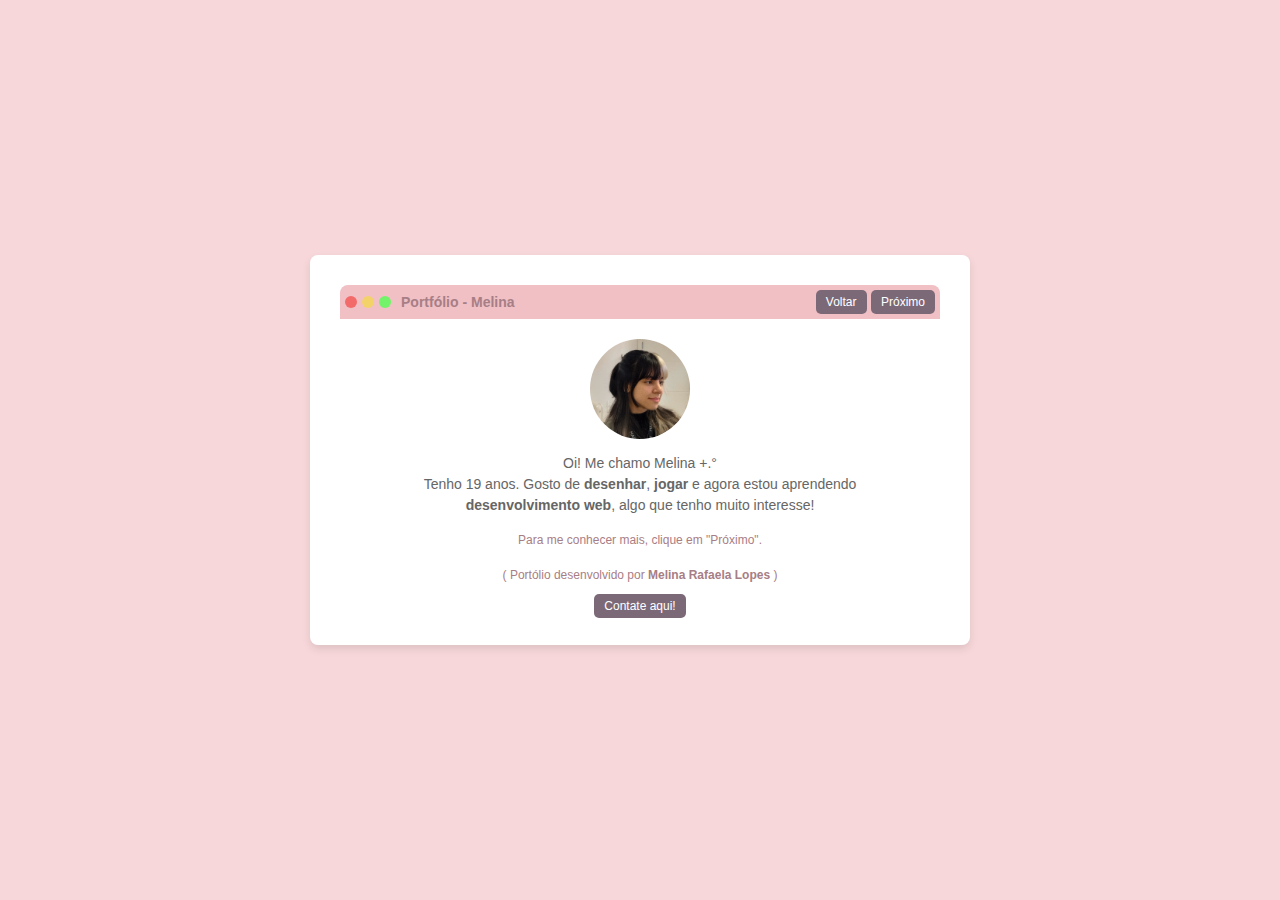
<file: index.html>
<!DOCTYPE html>
<html lang="pt-br">
<head>
    <meta charset="UTF-8">
    <meta name="viewport" content="width=device-width, initial-scale=1.0">
    <title>Portfólio - Melina Lopes</title>
    <link rel="stylesheet" href="style.css">
</head>
<body>
    <div class="container">
        <div class="browser-bar">
            <div class="buttons">
                <span class="btn close"></span>
                <span class="btn minimize"></span>
                <span class="btn maximize"></span>
            </div>
            <div class="url-bar">
                <p>Portfólio - Melina</p>
            </div>
            <div class="tab-buttons">
                <button>Voltar</button>
                <button onclick="window.location.href='pagina2.html'">Próximo</button>
            </div>
        </div>
        <div class="content">
            <img src="FotoPerfil.jpg" alt="Foto de perfil">
            <p>
                Oi! Me chamo Melina +.°<br>
                Tenho 19 anos.
                 Gosto de <b>desenhar</b>, <b>jogar</b> e agora estou aprendendo<br>
                 <b>desenvolvimento web</b>, algo que tenho muito interesse!</p>
                <span class="credit">Para me conhecer mais, clique em "Próximo".</span>
            </p>
        </div>
        <footer>
            <p>( Portólio desenvolvido por <b>Melina Rafaela Lopes</b> )</p>
        </footer>
        <div class="tab-buttons">
            <button onclick="window.location.href='pagina4.html'">Contate aqui!</button>
        </div>
    </div>
    </div>
</body>
</html>
</file>
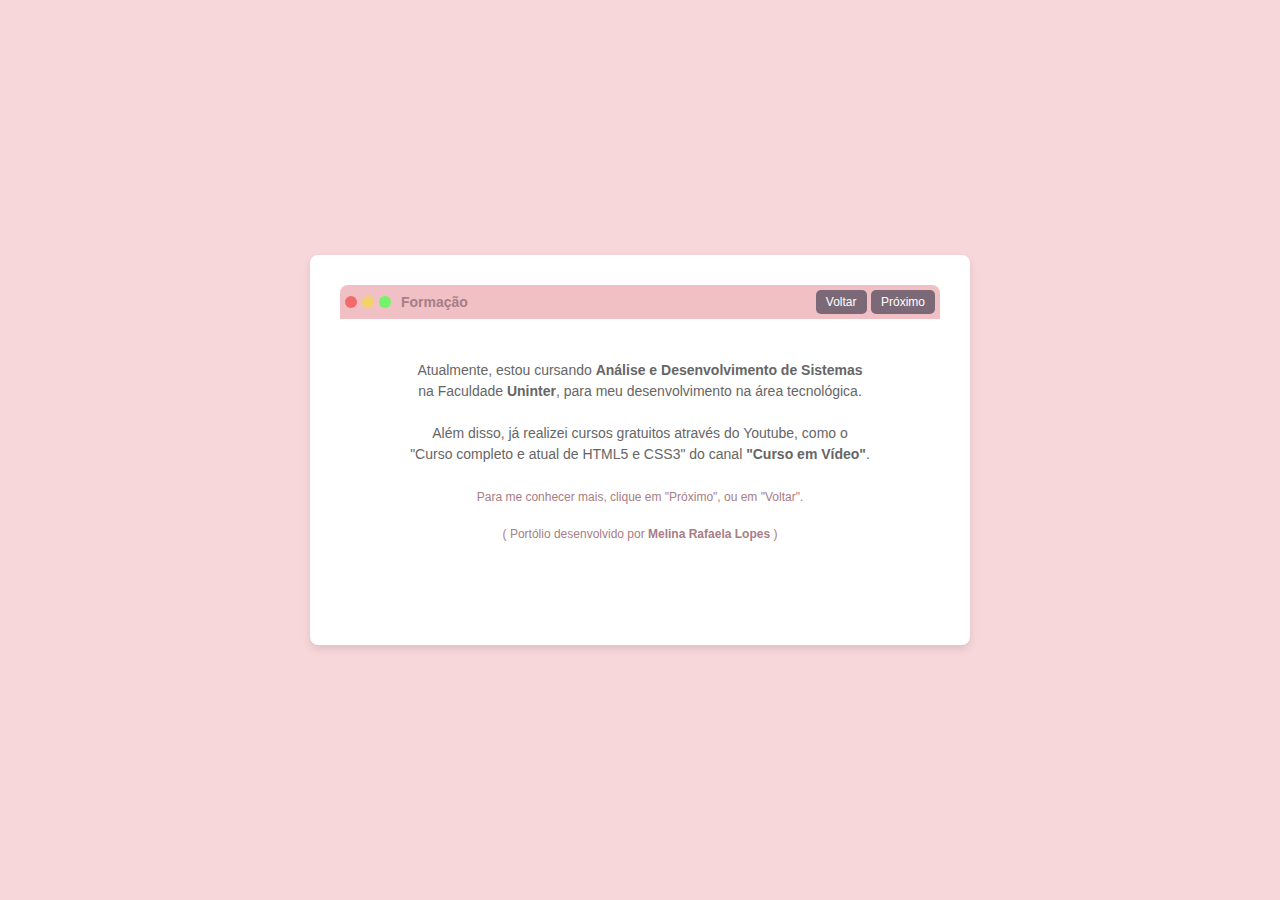
<file: pagina2.html>
<!DOCTYPE html>
<html lang="pt-br">
<head>
    <meta charset="UTF-8">
    <meta name="viewport" content="width=device-width, initial-scale=1.0">
    <title>Melina - Formação</title>
    <link rel="stylesheet" href="style.css">
</head>
<body>
    <div class="container">
        <div class="browser-bar">
            <div class="buttons">
                <span class="btn close"></span>
                <span class="btn minimize"></span>
                <span class="btn maximize"></span>
            </div>
            <div class="url-bar">
                <p>Formação</p>
            </div>
            <div class="tab-buttons">
                <button onclick="window.location.href='index.html'">Voltar</button>
                <button onclick="window.location.href='pagina3.html'">Próximo</button>
            </div>
        </div>
        <div class="content">
            <p>
                <br>Atualmente, estou cursando <b>Análise e Desenvolvimento de Sistemas</b>
                <br>na Faculdade <b>Uninter</b>, para meu desenvolvimento na área tecnológica.<br>
                <br>Além disso, já realizei cursos gratuitos através do Youtube, como o <br>
                "Curso completo e atual de HTML5 e CSS3" do canal <b>"Curso em Vídeo"</b>.<br><br>
                <span class="credit">Para me conhecer mais, clique em "Próximo", ou em "Voltar".</span>
            </p>
        </div>
        <footer>
            <p>( Portólio desenvolvido por <b>Melina Rafaela Lopes</b> )</p>
        </footer>
    </div>
</body>
</html>
</file>
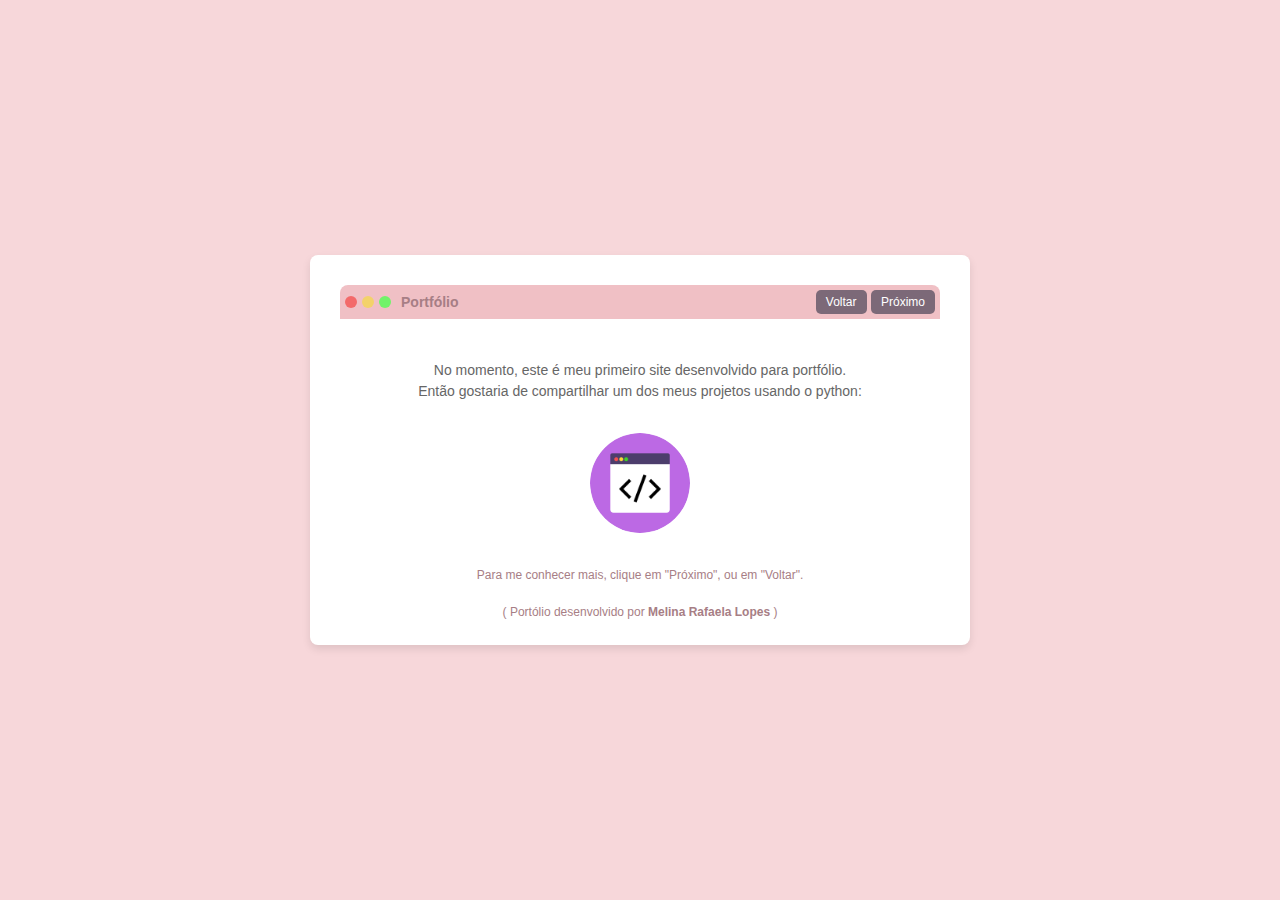
<file: pagina3.html>
<!DOCTYPE html>
<html lang="pt-br">
<head>
    <meta charset="UTF-8">
    <meta name="viewport" content="width=device-width, initial-scale=1.0">
    <title>Portfólio</title>
    <link rel="stylesheet" href="style.css">
</head>
<body>
    <div class="container">
        <div class="browser-bar">
            <div class="buttons">
                <span class="btn close"></span>
                <span class="btn minimize"></span>
                <span class="btn maximize"></span>
            </div>
            <div class="url-bar">
                <p>Portfólio</p>
            </div>
            <div class="tab-buttons">
                <button onclick="window.location.href='pagina2.html'">Voltar</button>
                <button onclick="window.location.href='pagina4.html'">Próximo</button>
            </div>
        </div>
        <div class="content">
            <p>
                <br>No momento, este é meu primeiro site desenvolvido para portfólio.<br>Então gostaria de compartilhar um dos meus projetos usando o python:<br><br>
            <a href="https://github.com/melinalopes/Consulta-Funcionarios">
                <img src="codeicon.png" alt="Descrição da Imagem 1" width="200" height="200" class="zoom"></a>
                <br>
                <span class="credit">Para me conhecer mais, clique em "Próximo", ou em "Voltar".</span>
            </p>
        </div>
        <footer>
            <p>( Portólio desenvolvido por <b>Melina Rafaela Lopes</b> )</p>
        </footer>
    </div>
</body>
</html>
</file>
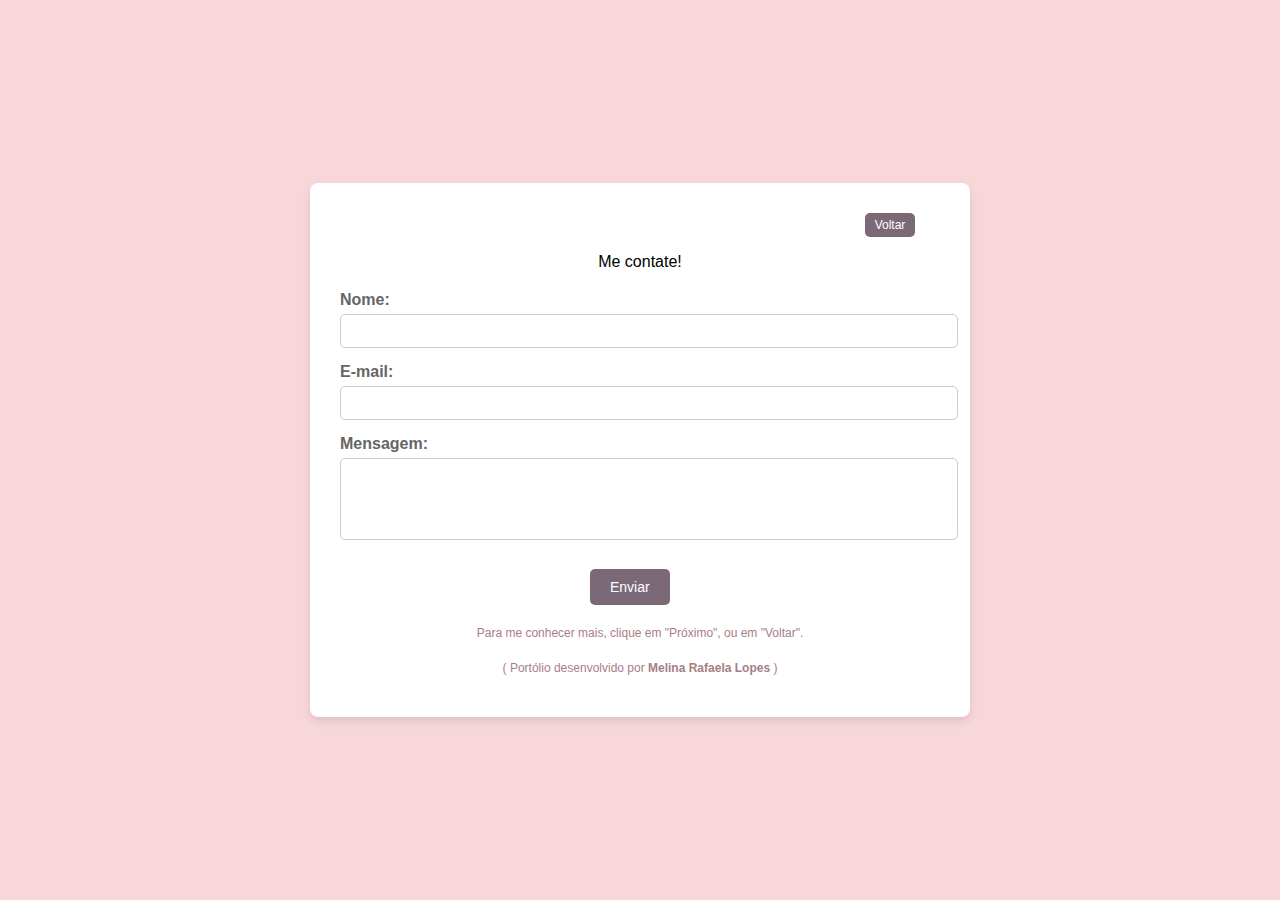
<file: pagina4.html>
<!DOCTYPE html>
<html lang="pt-br">
<head>
    <meta charset="UTF-8">
    <meta name="viewport" content="width=device-width, initial-scale=1.0">
    <title>Contato</title>
    <link rel="stylesheet" href="style.css">
</head>
<body>
    <div class="container2">
        <div class="tab-buttons2">
            <button onclick="window.location.href='index.html'">Voltar</button>
            <div class="url-bar">
                <p>Me contate!</p>
            </div>
        </div>
        <div class="content">
        <form action="#" method="post">
            <div class="form-group">
                <label for="nome">Nome:</label>
                <input type="text" id="nome" name="nome" required>
            </div>
            <div class="form-group">
                <label for="email">E-mail:</label>
                <input type="email" id="email" name="email" required>
            </div>
            <div class="form-group">
                <label for="mensagem">Mensagem:</label>
                <textarea id="mensagem" name="mensagem" rows="4" required></textarea>
                
            </div>
            <div class="tab-buttons3">
            <button type="submit">Enviar</button>
        </div>
        <br>
        </form>
        <span class="credit">Para me conhecer mais, clique em "Próximo", ou em "Voltar".</span>
            </p>
        </div>
        <footer>
            <p>( Portólio desenvolvido por <b>Melina Rafaela Lopes</b> )</p>
        </footer>
    </div>
</body>
</html>
    </div></div>
    </div>
</div>
</file>
<file: style.css>
/* Estilo geral */
body {
    font-family: Arial, sans-serif;
    background-color: #f7d7da;
    display: flex;
    justify-content: center;
    align-items: center;
    height: 100vh;
    margin: 0;
}

/* Container principal */
.container {
    background-color: white;
    width: 600px;
    height: 330px;
    border-radius: 8px;
    box-shadow: 0 4px 8px rgba(0, 0, 0, 0.1);
    text-align: center;
    padding: 30px;
}

/* Barra do navegador */
.browser-bar {
    display: flex;
    justify-content: space-between;
    align-items: center;
    background-color: #f0c0c5;
    padding: 5px;
    border-radius: 8px 8px 0 0;
    margin-bottom: 20px;
}

.browser-bar .buttons {
    display: flex;
    gap: 5px;
}

.browser-bar .btn {
    display: inline-block;
    width: 12px;
    height: 12px;
    border-radius: 50%;
    background-color: #f36a6a;
}

.browser-bar .minimize {
    background-color: #f3d26a;
}

.browser-bar .maximize {
    background-color: #72f36a;
}

.browser-bar .url-bar {
    flex-grow: 1;
    text-align: left; /* Alinha o conteúdo à esquerda */
}

.browser-bar .url-bar p {
    margin: 0;
    color: #a77e85;
    font-weight: bold;
    font-size: 14px;
    padding-left: 10px;
}

/* Estilo dos botões de abas */
.tab-buttons button {
    background-color: #7c6978; /* Mudei a cor de fundo dos botões */
    border: none;
    padding: 5px 10px;
    border-radius: 5px;
    font-size: 12px;
    cursor: pointer;
    color: white; /* Cor do texto */
}

/* Estilo dos botões de abas */
.tab-buttons2 button {
    background-color: #7c6978; /* Mudei a cor de fundo dos botões */
    border: none;
    padding: 5px 10px;
    border-radius: 5px;
    font-size: 12px;
    cursor: pointer;
    color: white; /* Cor do texto */
    margin-left: 500px; 
}

/* Estilo dos botões de abas */
.tab-buttons3 button {
    background-color: #7c6978; /* Mudei a cor de fundo dos botões */
    border: none;
    padding: 5px 10px;
    border-radius: 5px;
    font-size: 12px;
    cursor: pointer;
    color: white; /* Cor do texto */
    margin-left: 250px; 
}

.tab-buttons button:hover {
    background-color: #473c45; /* Cor de fundo ao passar o mouse */
}

/* Conteúdo */
.content img {
    width: 100px;
    height: 100px;
    border-radius: 50%;
    margin-bottom: 15px;
}

/* Estilo básico para a imagem */
.content img {
    display: block;
    margin: 10px auto; /* Centraliza as imagens e adiciona espaço ao redor */
    width: 100px;
    height: 100px;
    transition: transform 0.3s ease; /* Transição suave para o efeito de zoom */
}

/* Efeito de zoom ao passar o mouse */
.content img:hover {
    transform: scale(1.1); /* Aumenta a imagem em 10% */
}

.content p {
    font-size: 14px;
    color: #666;
    line-height: 1.5;
}

.credit {
    font-size: 12px;
    color: #a77e85;
}

/* Rodapé */
footer p {
    font-size: 12px;
    color: #a77e85;
    margin-top: 20px;
}

/* Estilo geral */
body {
    font-family: Arial, sans-serif;
    background-color: #f7d7da;
    display: flex;
    justify-content: center;
    align-items: center;
    height: 100vh;
    margin: 0;
}

/* Container principal */
.container {
    background-color: white;
    width: 600px;
    padding: 30px;
    border-radius: 8px;
    box-shadow: 0 4px 8px rgba(0, 0, 0, 0.1);
    text-align: center;
}

.container2 {
    background-color: white;
    width: 600px;
    height: 340;
    padding: 30px;
    border-radius: 8px;
    box-shadow: 0 4px 8px rgba(0, 0, 0, 0.1);
    text-align: center;
}

/* Barra do navegador */
.browser-bar {
    display: flex;
    justify-content: space-between;
    align-items: center;
    background-color: #f0c0c5;
    padding: 5px;
    border-radius: 8px 8px 0 0;
    margin-bottom: 20px;
}

.browser-bar .buttons {
    display: flex;
    gap: 5px;
}

.browser-bar .btn {
    display: inline-block;
    width: 12px;
    height: 12px;
    border-radius: 50%;
    background-color: #f36a6a;
}

.browser-bar .minimize {
    background-color: #f3d26a;
}

.browser-bar .maximize {
    background-color: #72f36a;
}

.browser-bar .url-bar {
    flex-grow: 1;
    text-align: left;
}

.browser-bar .url-bar p {
    margin: 0;
    color: #a77e85;
    font-weight: bold;
    font-size: 14px;
    padding-left: 10px;
}

/* Estilo dos botões de abas */
.tab-buttons button {
    background-color: #7c6978;
    border: none;
    padding: 5px 10px;
    border-radius: 5px;
    font-size: 12px;
    cursor: pointer;
    color: white;
}

.tab-buttons button:hover {
    background-color: #473c45;
}

/* Formulário */
form {
    text-align: left;
    margin-top: 20px;
}

.form-group {
    margin-bottom: 15px;
}

.form-group label {
    display: block;
    font-weight: bold;
    color: #666;
    margin-bottom: 5px;
}

.form-group input,
.form-group textarea {
    width: 100%;
    padding: 8px;
    border: 1px solid #ccc;
    border-radius: 5px;
    font-size: 14px;
    color: #333;
}

.form-group textarea {
    resize: none;
}

button[type="submit"] {
    background-color: #7c6978;
    color: white;
    border: none;
    padding: 10px 20px;
    border-radius: 5px;
    cursor: pointer;
    font-size: 14px;
    margin-top: 10px;
    transition: background-color 0.3s ease;
}

button[type="submit"]:hover {
    background-color: #473c45;
}

/* Rodapé */
footer p {
    font-size: 12px;
    color: #a77e85;
    margin-top: 20px;
}
</file>
